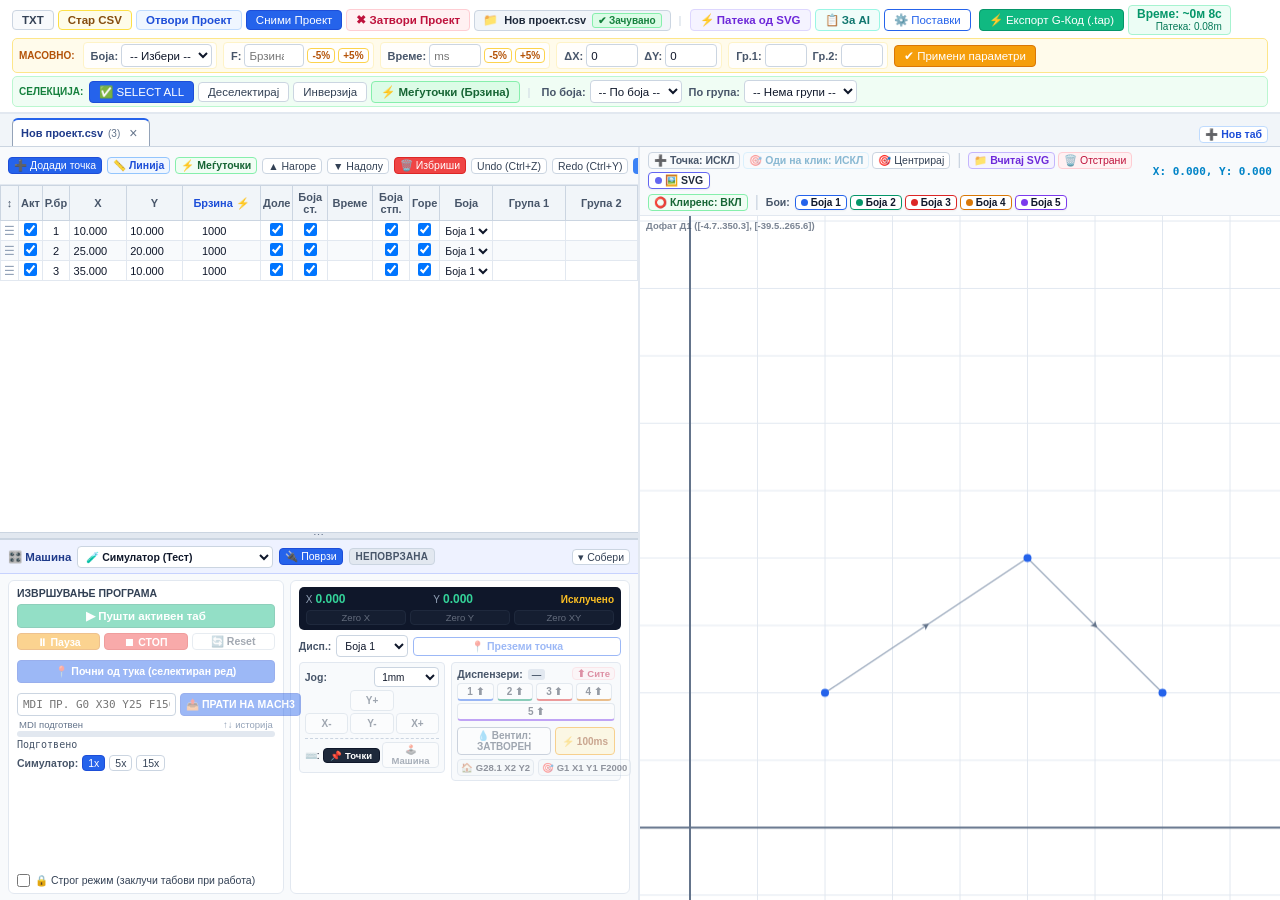
<file: public/cnc/index.html>
<!DOCTYPE html>
<html lang="mk">
<head>
  <meta charset="UTF-8">
  <title>CNC Dispenser V2.1</title>
  <link rel="stylesheet" href="css/style.css">
</head>
<body>
  <header class="top-bar">
    <!-- РЕД 1: ДАТОТЕКИ И ПРОЕКТ -->
    <div class="toolbar-row file-row">
      <div class="tool-group">
        <button id="btnOpenTxt" class="btn btn-sm btn-file-txt" title="Вчитај чист TXT фајл со координати">TXT</button>
        <button id="btnOpenLegacyCsv" class="btn btn-sm btn-file-legacy" title="Стар CSV со авто-офсет пресметка">Стар CSV</button>
        <button id="btnOpenProjectCsv" class="btn btn-sm btn-file-proj" title="Отвори зачуван CNC Проект">Отвори Проект</button>
        <button id="btnSaveProjectCsv" class="btn btn-sm btn-primary" title="Сними проект (Ctrl+S)">Сними Проект</button>
        <button id="btnCloseProject" class="btn btn-sm btn-file-close" title="Затвори го тековниот проект (со проверка за незачувани измени)">✖ Затвори Проект</button>
        <div id="projectInfoBadge" class="project-info-badge" title="Кликнете за да го преименувате проектот">
          <span class="proj-icon">📁</span>
          <span id="projectNameDisplay" class="proj-name">Нов проект.csv</span>
          <span id="projectSaveStatus" class="proj-status saved">✔ Зачувано</span>
        </div>
        <span class="sep">|</span>
        <button id="btnOpenSvgGenTop" class="btn btn-sm btn-file-svg" title="Отвори волшебник за автоматско генерирање на CNC патека со точки од SVG">⚡ Патека од SVG</button>
        <button id="btnExportForAi" class="btn btn-sm btn-file-ai" title="Ископирај ги SVG и точките од табелата во clipboard за испраќање во чатот со AI">📋 За AI</button>
        <button id="btnOpenSettings" class="btn btn-sm btn-outline" title="Конфигурација на машината и диспензерите">⚙️ Поставки</button>
        <input type="file" id="fileInput" style="display:none;">
      </div>
      <div class="tool-group">
        <button id="btnExportGcode" class="btn btn-sm btn-success">⚡ Експорт G-Код (.tap)</button>
        <div id="cycleTimeBox" class="cycle-box" title="Кликнете за детална статистика">
          <span id="cycleTimeDisplay" class="cycle-main">Време: ~0с</span>
          <span id="cycleSubDisplay" class="cycle-sub">Патека: 0m</span>
        </div>
      </div>
    </div>

    <!-- РЕД 2: МАСОВНИ ПРОМЕНИ (ПАРАМЕТРИ) -->
    <div class="toolbar-row batch-row">
      <div class="tool-group batch-group-inner">
        <span class="group-label batch-label">Масовно:</span>

        <div class="batch-subgroup">
          <label>Боја:</label>
          <select id="batchColor" class="inp inp-sm"></select>
        </div>

        <div class="batch-subgroup">
          <label>F:</label>
          <input type="number" id="batchSpeed" class="inp inp-sm" style="width:60px;" placeholder="Брзина">
          <button id="btnSpeedMinus5" class="btn btn-xs btn-step">-5%</button>
          <button id="btnSpeedPlus5" class="btn btn-xs btn-step">+5%</button>
        </div>
        
        <div class="batch-subgroup">
          <label>Време:</label>
          <input type="number" id="batchTime" class="inp inp-sm" style="width:52px;" placeholder="ms">
          <button id="btnTimeMinus5" class="btn btn-xs btn-step">-5%</button>
          <button id="btnTimePlus5" class="btn btn-xs btn-step">+5%</button>
        </div>

        <div class="batch-subgroup">
          <label>ΔX:</label>
          <input type="number" id="batchOffsetX" class="inp inp-sm" style="width:52px;" step="0.05" value="0">
          <label>ΔY:</label>
          <input type="number" id="batchOffsetY" class="inp inp-sm" style="width:52px;" step="0.05" value="0">
        </div>

        <div class="batch-subgroup">
          <label>Гр.1:</label>
          <input type="text" id="batchGroup1" class="inp inp-sm" style="width:42px;">
          <label>Гр.2:</label>
          <input type="text" id="batchGroup2" class="inp inp-sm" style="width:42px;">
        </div>

        <button id="btnApplyBatchValues" class="btn btn-sm btn-warning font-semibold">✔ Примени параметри</button>
      </div>
    </div>

    <!-- РЕД 3: СЕЛЕКЦИЈА И ФИЛТРИ -->
    <div class="toolbar-row select-row">
      <div class="tool-group select-group-inner">
        <span class="group-label select-label">Селекција:</span>
        <button id="btnSelectAll" class="btn btn-sm btn-primary">✅ SELECT ALL</button>
        <button id="btnDeselectAll" class="btn btn-sm">Деселектирај</button>
        <button id="btnInvertSelect" class="btn btn-sm">Инверзија</button>
        <button id="btnSelectIntermediate" class="btn btn-sm btn-intermed" title="Селектирај ги само меѓуточките во линија кои не влијаат на диспензерот/дизната (без Доле/Горе/Вентил) за брза промена на брзина">⚡ Меѓуточки (Брзина)</button>
        <span class="sep">|</span>
        <label>По боја:</label>
        <select id="selByColor" class="inp inp-sm"><option value="">-- Избери --</option></select>
        <label>По група:</label>
        <select id="selByGroup" class="inp inp-sm"><option value="">-- Нема групи --</option></select>
      </div>
    </div>
  </header>

  <!-- ЛЕНТА СО ТАБОВИ ЗА НЕЗАВИСНИ ПРОЕКТИ -->
  <nav id="tabBar" class="tab-bar" aria-label="Отворени проекти">
    <div id="tabsList" class="tabs-list"></div>
    <button id="btnNewTab" class="btn btn-xs tab-new-btn" type="button" title="Отвори нов празен проект во нов таб">➕ Нов таб</button>
  </nav>

  <main class="main-container">
    <!-- ЛЕВА КОЛОНА: ТАБЕЛА ГОРЕ + МАШИНСКИ ПАНЕЛ ДОЛУ -->
    <div id="leftColumn" class="left-column">
      <section id="tablePanel" class="table-panel">
        <div class="table-actions">
          <button id="btnAddPoint" class="btn btn-xs btn-primary">➕ Додади точка</button>
          <button id="btnPresetLine" class="btn btn-xs" style="background:#eff6ff;border-color:#93c5fd;color:#1d4ed8;font-weight:600;" title="Постави непрекината линија за селектирани последователни точки од иста боја">📏 Линија</button>
          <button id="btnSelectPassPoints" class="btn btn-xs" style="background:#f0fdf4;border-color:#86efac;color:#166534;font-weight:600;" title="Брзо селектирај ги меѓуточките во линија (точките што не влијаат на диспензерот и дизната) за брза корекција на брзина">⚡ Меѓуточки</button>
          <button id="btnMoveUp" class="btn btn-xs">▲ Нагоре</button>
          <button id="btnMoveDown" class="btn btn-xs">▼ Надолу</button>
          <button id="btnDeleteSelected" class="btn btn-xs btn-danger">🗑️ Избриши</button>
          <button id="btnUndo" class="btn btn-xs">Undo (Ctrl+Z)</button>
          <button id="btnRedo" class="btn btn-xs">Redo (Ctrl+Y)</button>
          <span id="selectedCount" class="badge">Селектирани: 0</span>
        </div>
        <div class="table-scroll">
          <table id="pointsTable">
            <thead>
              <tr>
                <th title="Повлечи за прередување">↕</th>
                <th data-field="active" title="Десен клик за групно чекирање/одчекирање">Акт</th>
                <th>Р.бр</th>
                <th>X</th>
                <th>Y</th>
                <th data-field="speed" title="Кликни за групно менување брзина на селектираните точки" style="cursor:pointer;color:#1d4ed8;">Брзина ⚡</th>
                <th data-field="lower" title="Десен клик за групно чекирање/одчекирање">Доле</th>
                <th data-field="valveStart" title="Десен клик за групно чекирање/одчекирање">Боја ст.</th>
                <th>Време</th>
                <th data-field="valveStop" title="Десен клик за групно чекирање/одчекирање">Боја стп.</th>
                <th data-field="raise" title="Десен клик за групно чекирање/одчекирање">Горе</th>
                <th>Боја</th>
                <th>Група 1</th>
                <th>Група 2</th>
              </tr>
            </thead>
            <tbody id="tableBody"></tbody>
          </table>
        </div>
      </section>

      <div id="leftPaneSplitter" class="pane-splitter" title="Повлечете нагоре/надолу за промена на висината меѓу табелата и панелот за машина">
        <span class="splitter-grip">⋯</span>
      </div>

      <!-- ДОЛУ ЛЕВО: ВГРАДЕН ПАНЕЛ ЗА КОНТРОЛА НА МАШИНА (НЕЗАВИСЕН ОД ТАБОВИ) -->
      <section id="machinePanel" class="machine-panel">
        <div class="machine-header">
          <div class="machine-header-left">
            <span class="machine-title">🎛️ Машина</span>
            <select id="machineDriverSelect" class="inp inp-sm machine-select" title="Избор на комуникациски драјвер">
              <option value="simulator">🧪 Симулатор (Тест)</option>
              <option value="mach3">🔌 Mach3 Bridge (127.0.0.1:8765)</option>
            </select>
            <button id="btnMachineConnect" class="btn btn-xs btn-primary" type="button">🔌 Поврзи</button>
            <span id="machineStatusBadge" class="machine-badge status-disconnected">НЕПОВРЗАНА</span>
            <span id="machineJobSummary" class="machine-job-summary" style="display:none;"></span>
          </div>
          <div class="machine-header-right">
            <button id="btnToggleMachinePanel" class="btn btn-xs" type="button" title="Собери го панелот за повеќе простор на табелата">▾ Собери</button>
          </div>
        </div>

        <div id="machinePanelBody" class="machine-body">
          <div id="machineSafetyBanner" class="machine-banner banner-warn" style="display:none;">
            <span id="machineSafetyText" class="machine-banner-text"></span>
            <button id="btnJumpToRunningTab" class="btn btn-xs" type="button" style="display:none;">👁 Прикажи таб</button>
          </div>

          <div class="machine-grid">
            <!-- ЛЕВ ДЕЛ: ПРОГРАМА И БЕЗБЕДНОСТ -->
            <div class="machine-card">
              <div class="machine-card-title">Извршување програма</div>
              <div class="machine-run-row">
                <button id="btnMachineRun" class="btn btn-sm btn-success machine-btn-run" type="button">▶ Пушти активен таб</button>
              </div>
              <div class="machine-ctrl-row">
                <button id="btnMachinePause" class="btn btn-xs btn-warning" type="button">⏸ Пауза</button>
                <button id="btnMachineStop" class="btn btn-xs btn-danger" type="button">⏹ СТОП</button>
                <button id="btnMachineReset" class="btn btn-xs" type="button">🔄 Reset</button>
              </div>
              <div class="machine-run-row" style="margin-top: 4px;">
                <button id="btnMachineRunFromHere" class="btn btn-xs btn-primary machine-btn-run" type="button" title="Безбедно започни извршување од моментално селектираниот ред во табелата со репозиционирање на N-1">📍 Почни од тука (селектиран ред)</button>
              </div>
              <!-- MDI РЕД ЗА 1 РЕД G-КОД КОН MACH3 -->
              <div class="machine-mdi-row" style="margin-top: 5px; display: flex; gap: 4px; align-items: center;">
                <input type="text" id="machineMdiInput" class="inp" style="flex:1; font-family: monospace; font-size: 11px; padding: 2px 5px; height: 23px; text-transform: uppercase;" placeholder="MDI пр. G0 X30 Y25 F1500" title="Внесете 1 ред G-код (пр. G0 X30 Y25 F1500 или M11 P1). Enter или копче ПРАТИ НА MACH3. Стрелки ↑↓ за историја.">
                <button id="btnMachineMdiSend" class="btn btn-xs btn-primary" type="button" style="white-space: nowrap; font-weight: 700; height: 23px;" title="Испрати ја командата директно до Mach3">📤 ПРАТИ НА MACH3</button>
              </div>
              <div id="machineMdiFeedback" style="display:flex; justify-content:space-between; align-items:center; font-size:9.5px; color:#64748b; font-family:monospace; min-height:13px; margin-top:2px; padding:0 2px;">
                <span id="machineMdiStatus">MDI подготвен</span>
                <span style="color:#94a3b8;">↑↓ историја</span>
              </div>
              <div class="machine-progress-wrap">
                <div class="machine-progress-track">
                  <div id="machineProgressFill" class="machine-progress-fill" style="width:0%;"></div>
                </div>
                <span id="machineProgressText" class="machine-progress-text">Подготвено</span>
              </div>
              <div id="simSpeedRow" class="machine-sim-row">
                <span class="machine-mini-lbl">Симулатор:</span>
                <button class="btn btn-xs btn-primary" type="button" data-sim-speed="1">1x</button>
                <button class="btn btn-xs" type="button" data-sim-speed="5">5x</button>
                <button class="btn btn-xs" type="button" data-sim-speed="15">15x</button>
              </div>
              <label class="machine-lock-check" title="Доколку е штиклирано, менувањето табови се заклучува додека машината работи (Строг производствен режим)">
                <input type="checkbox" id="chkStrictTabLock">
                <span>🔒 Строг режим (заклучи табови при работа)</span>
              </label>
            </div>

            <!-- ДЕСЕН ДЕЛ: 2D DRO КООРДИНАТИ, TEACH, JOG, ДИСПЕНЗЕРИ И БРЗИ КОМАНДИ -->
            <div class="machine-card machine-card-right">
              <div class="dro-panel">
                <div class="dro-coords">
                  <span class="dro-axis"><em>X</em><strong id="droX">0.000</strong></span>
                  <span class="dro-axis"><em>Y</em><strong id="droY">0.000</strong></span>
                  <span id="droIOState" class="dro-io">Исклучено</span>
                </div>
                <div class="dro-zero-row">
                  <button id="btnZeroX" class="btn btn-xs dro-zero-btn" type="button">Zero X</button>
                  <button id="btnZeroY" class="btn btn-xs dro-zero-btn" type="button">Zero Y</button>
                  <button id="btnZeroAll" class="btn btn-xs dro-zero-btn" type="button">Zero XY</button>
                </div>
              </div>

              <div class="teach-row">
                <span class="machine-mini-lbl">Дисп.:</span>
                <select id="machineActiveDispenser" class="inp inp-sm machine-disp-select"></select>
                <button id="btnMachineTeach" class="btn btn-xs btn-outline machine-btn-teach" type="button" title="Преземи тековна координата од машината минус офсетот на избраниот диспензер и додај точка во табелата">📍 Преземи точка</button>
              </div>

              <div class="jog-test-row">
                <div id="machineJogBox" class="jog-box">
                  <div class="jog-header">
                    <span class="machine-mini-lbl">Jog:</span>
                    <select id="jogStepSelect" class="inp inp-sm jog-step-select">
                      <option value="0.05">0.05mm</option>
                      <option value="0.1">0.1mm</option>
                      <option value="0.5">0.5mm</option>
                      <option value="1" selected>1mm</option>
                      <option value="5">5mm</option>
                      <option value="10">10mm</option>
                    </select>
                  </div>
                  <div class="jog-grid">
                    <div class="jog-grid-row">
                      <span class="jog-spacer"></span>
                      <button class="btn btn-xs jog-btn" type="button" data-jog-axis="Y" data-jog-dir="1">Y+</button>
                      <span class="jog-spacer"></span>
                    </div>
                    <div class="jog-grid-row">
                      <button class="btn btn-xs jog-btn" type="button" data-jog-axis="X" data-jog-dir="-1">X-</button>
                      <button class="btn btn-xs jog-btn" type="button" data-jog-axis="Y" data-jog-dir="-1">Y-</button>
                      <button class="btn btn-xs jog-btn" type="button" data-jog-axis="X" data-jog-dir="1">X+</button>
                    </div>
                  </div>
                  <div class="kbd-switch-row" title="Изберете дали стрелките на тастатурата ги поместуваат селектираните точки во графикот или ја придвижуваат машината">
                    <span class="kbd-switch-lbl">⌨️:</span>
                    <button id="btnKbdModePoints" class="btn btn-xs kbd-mode-btn active-points" type="button">📌 Точки</button>
                    <button id="btnKbdModeMachine" class="btn btn-xs kbd-mode-btn" type="button">🕹️ Машина</button>
                  </div>
                </div>

                <div class="mdi-box">
                  <div class="disp-header-row">
                    <span class="machine-mini-lbl">Диспензери: <span id="dispActiveBadge" class="disp-status-pill">—</span></span>
                    <button id="btnRaiseAllDispensers" class="btn btn-xs raise-all-btn" type="button" title="Безбедно подигни ги сите диспензери горе">⬆ Сите</button>
                  </div>
                  <div id="machineDispButtons" class="disp-btns-row"></div>
                  <div class="valve-row">
                    <button id="btnMachineValve" class="btn btn-xs valve-btn" type="button">💧 Вентил: ЗАТВОРЕН</button>
                    <button id="btnMachinePulse100" class="btn btn-xs pulse-btn" type="button" title="Отвори вентил на 100ms и веднаш затвори">⚡ 100ms</button>
                  </div>
                  <div class="quick-cmd-row">
                    <button id="btnCmdHomeRef" class="btn btn-xs quick-cmd-btn" type="button" title="Безбедно хомирање: прво мора сите диспензери да се подигнати">🏠 G28.1 X2 Y2</button>
                    <button id="btnCmdParkPos" class="btn btn-xs quick-cmd-btn" type="button" title="Оди на позиција X1 Y1 (F2000): прво мора сите диспензери да се подигнати">🎯 G1 X1 Y1 F2000</button>
                  </div>
                </div>
              </div>
            </div>
          </div>
        </div>
      </section>
    </div>

    <!-- ДЕСНО: 2D ГРАФИК -->
    <section class="canvas-panel">
      <div class="canvas-bar">
        <!-- Ред 1: Контроли за цртање, оди на клик, центрирање, SVG подлога и координати -->
        <div class="canvas-row">
          <div class="canvas-tools">
            <button id="btnToggleAddMode" class="btn btn-xs btn-addmode-off">➕ Точка: ИСКЛ</button>
            <button id="btnToggleMoveToClick" class="btn btn-xs btn-moveclick-off" type="button" title="Кога е ВКЛ, клик на графикот го носи избраниот диспензер до таа точка (само кога сите диспензери се кренати)">🎯 Оди на клик: ИСКЛ</button>
            <button id="btnResetView" class="btn btn-xs">🎯 Центрирај</button>
            <span class="sep">|</span>
            <button id="btnLoadSvg" class="btn btn-xs btn-svg-load">📁 Вчитај SVG</button>
            <button id="btnClearSvg" class="btn btn-xs btn-svg-clear">🗑️ Отстрани</button>
            <button id="btnToggleSvg" class="btn btn-xs" style="display:inline-flex;align-items:center;gap:2px;" title="Вклучи/Исклучи приказ на референтната SVG подлога на графикот">🖼️ SVG: ВКЛ</button>
          </div>
          <div class="coord-box">
            <span id="coordDisplay" class="coord-label">X: 0.000, Y: 0.000</span>
          </div>
        </div>

        <!-- Ред 2: Безбедносен клиренс и филтри за бои/диспензери -->
        <div class="canvas-row canvas-subrow">
          <div class="canvas-tools">
            <button id="btnToggleClearance" class="btn btn-xs" style="background:#f0fdf4;border-color:#86efac;color:#166534;font-weight:600;" title="Вклучи/Исклучи приказ на безбедносен клиренс (круг до ѕид) за автоматски пресметаните точки">⭕ Клиренс: ВКЛ</button>
            <span class="sep">|</span>
            <span style="font-size:10.5px;color:#475569;font-weight:600;margin-right:2px;">Бои:</span>
            <div id="dispenserFilterButtons" style="display:inline-flex;gap:3px;align-items:center;"></div>
          </div>
        </div>
      </div>
      <div class="canvas-wrapper" id="canvasWrapper">
        <canvas id="mainCanvas"></canvas>
      </div>
    </section>
  </main>

  <!-- МОДАЛ ЗА ПОСТАВКИ -->
  <div id="settingsModal" class="modal-overlay" style="display:none;">
    <div class="modal-dialog">
      <div class="modal-header">
        <h3>⚙️ Конфигурација на машина и калибрација</h3>
        <button id="btnCloseSettings" class="btn btn-xs btn-danger">✖</button>
      </div>
      <div class="modal-body">
        <div class="form-row">
          <div class="form-col">
            <label>Хедер (Почетен G-Код):</label>
            <textarea id="modalHeaderCode" class="inp" rows="2" placeholder="G21 G90..."></textarea>
          </div>
          <div class="form-col">
            <label>Футер (Завршен G-Код):</label>
            <textarea id="modalFooterCode" class="inp" rows="2"></textarea>
          </div>
        </div>

        <div style="background:#f8fafc; border:1px solid #cbd5e1; border-radius:6px; padding:8px 10px; margin-top:8px;">
          <div style="display:flex; justify-content:space-between; align-items:center; margin-bottom:6px;">
            <strong style="font-size:11.5px; color:#0f172a;">⚡ Брзи пресети за Mach3 логика:</strong>
            <div style="display:flex; gap:6px;">
              <button id="btnPresetM10M11" type="button" class="btn btn-xs" style="background:#ecfdf5; border-color:#6ee7b7; color:#065f46; font-weight:700;" title="Постави вградени M10/M11 хардверски команди за сите вентили и диспензери без макроа (со 0.001mm микрочекор)">⚡ Брз режим (M10/M11 без макроа)</button>
              <button id="btnPresetMacros" type="button" class="btn btn-xs" style="background:#eff6ff; border-color:#93c5fd; color:#1e40af; font-weight:700;" title="Постави макро команди: M103/M203 вентил, M104-M108/M204-M208 диспензери">📜 Режим со макроа (M103/M203)</button>
            </div>
          </div>
          <div class="form-row">
            <div class="form-col">
              <label>Вентил отвори (M-команда):</label>
              <input type="text" id="modalValveOpenCmd" class="inp" value="M11 P1" placeholder="M11 P1 или M103" title="Команда за отворање на вентилот">
            </div>
            <div class="form-col">
              <label>Вентил затвори (M-команда):</label>
              <input type="text" id="modalValveCloseCmd" class="inp" value="M10 P1" placeholder="M10 P1 или M203" title="Команда за затворање на вентилот">
            </div>
            <div class="form-col">
              <label>Команда за Хомирање:</label>
              <input type="text" id="modalHomeCmd" class="inp" value="G28.1 X2 Y2" placeholder="G28.1 X2 Y2" title="Команда за референцирање / хомирање">
            </div>
            <div class="form-col">
              <label>Команда за Паркирање:</label>
              <input type="text" id="modalParkCmd" class="inp" value="G1 X1 Y1 F2000" placeholder="G1 X1 Y1 F2000" title="Команда за одење во паркинг позиција">
            </div>
          </div>
        </div>

        <div class="form-row mt-2">
          <div class="form-col">
            <label>Единица за G4 време во G-код:</label>
            <select id="modalTimeUnit" class="inp">
              <option value="ms">Милисекунди (ms) -> G4 P150 (Цел број)</option>
              <option value="s">Секунди (s) -> G4 P0.150 (Конверзија)</option>
            </select>
          </div>
          <div class="form-col">
            <label>Децимален сепаратор за X/Y:</label>
            <select id="modalDecimalSeparator" class="inp">
              <option value=".">Точка (.) - Стандард ISO</option>
              <option value=",">Запирка (,) - Европски CNC</option>
            </select>
          </div>
          <div class="form-col">
            <label>M-Латенција за пресметка (ms):</label>
            <input type="number" id="modalMLatency" class="inp" value="120" title="Време за обработка на секоја M-команда од CNC контролерот">
          </div>
        </div>

        <div class="form-row mt-2">
          <div class="form-col">
            <label>Пауза спуштање (ms):</label>
            <input type="number" id="modalDelayLower" class="inp" value="150">
          </div>
          <div class="form-col">
            <label>Пауза кревање (ms):</label>
            <input type="number" id="modalDelayRaise" class="inp" value="150">
          </div>
          <div class="form-col">
            <label>Чекор стрелки (mm):</label>
            <input type="number" id="modalStepIncrement" class="inp" step="0.01" value="0.05">
          </div>
        </div>

        <div class="form-row mt-2">
          <div class="form-col">
            <label>Мин X лимит (mm):</label>
            <input type="number" id="modalMinX" class="inp" step="1" value="-5" title="Долна машинска граница X (стандардно -5mm заради офсетот на Д1)">
          </div>
          <div class="form-col">
            <label>Макс X лимит (mm):</label>
            <input type="number" id="modalMaxX" class="inp" step="1" value="350" title="Максимален од на машината по X (mm)">
          </div>
          <div class="form-col">
            <label>Мин Y лимит (mm):</label>
            <input type="number" id="modalMinY" class="inp" step="1" value="-5" title="Долна машинска граница Y (стандардно -5mm)">
          </div>
          <div class="form-col">
            <label>Макс Y лимит (mm):</label>
            <input type="number" id="modalMaxY" class="inp" step="1" value="300" title="Максимален од на машината по Y (mm)">
          </div>
          <div class="form-col">
            <label>Брзина Оди на клик (F):</label>
            <input type="number" id="modalMoveClickSpeed" class="inp" step="100" value="3000" title="Брзина на движење при клик на 2D графикот (mm/min)">
          </div>
        </div>

        <div style="display:flex; justify-content:space-between; align-items:center; margin-top:14px;">
          <h4 style="margin:0;">Конфигурација на Диспензери и Офсети (+ кон машинска нула):</h4>
          <button id="btnAddDispenser" class="btn btn-xs btn-primary">➕ Додади диспензер</button>
        </div>
        
        <div class="dispensers-scroll" style="margin-top:6px;">
          <table class="settings-table">
            <thead>
              <tr>
                <th>ID</th>
                <th>Име</th>
                <th>Боја</th>
                <th>Спушти (M)</th>
                <th>Крени (M)</th>
                <th>Offset X</th>
                <th>Offset Y</th>
                <th>Бриши</th>
              </tr>
            </thead>
            <tbody id="dispensersTableBody"></tbody>
          </table>
        </div>
      </div>
      <div class="modal-footer">
        <button id="btnResetCalibratedDispensers" class="btn btn-sm" style="background:#fef3c7;color:#92400e;border-color:#f59e0b;font-weight:600;" title="Постави ги точно калибрираните фабрички вредности: D1(-0.3, 34.45), чекор +40mm и 4-реден футер">⚡ Фабрички калибрирани офсети & Футер (V2.0)</button>
        <button id="btnExportMachineProfile" class="btn btn-sm">Зачувај профил (.json)</button>
        <button id="btnImportMachineProfile" class="btn btn-sm">Вчитај профил (.json)</button>
        <input type="file" id="machineProfileInput" style="display:none;" accept=".json">
        <button id="btnSaveSettings" class="btn btn-sm btn-primary">Зачувај и Затвори</button>
      </div>
    </div>
  </div>

  <!-- МОДАЛ ЗА АВТОМАТСКА ПАТЕКА ОД SVG -->
  <div id="svgGeneratorModal" class="modal-overlay" style="display:none;">
    <div class="modal-dialog" style="width: 880px; max-width: 95vw;">
      <div class="modal-header" style="background:#faf5ff;border-bottom:1px solid #e9d5ff;">
        <div style="display:flex;align-items:center;gap:8px;">
          <span style="font-size:18px;">⚡</span>
          <div>
            <h3 style="margin:0;color:#6b21a8;font-size:14px;">Автоматски генератор на CNC патека од SVG</h3>
            <p style="margin:0;font-size:11px;color:#7e22ce;">Вчитајте векторска графика (SVG) и креирајте подготвена CNC програма за диспензерите со 1 клик</p>
          </div>
        </div>
        <button id="btnCloseSvgGen" class="btn btn-xs btn-danger">✖</button>
      </div>

      <div class="modal-body" style="display:flex;flex-direction:column;gap:12px;overflow:auto;">
        <!-- ИЗБОР НА SVG / ШАБЛОН -->
        <div style="background:#f8fafc;padding:8px 10px;border-radius:6px;border:1px solid #e2e8f0;">
          <div style="display:flex;justify-content:space-between;align-items:center;margin-bottom:6px;">
            <strong style="color:#1e293b;font-size:11.5px;">Извор на SVG слика:</strong>
            <div style="display:flex;gap:4px;">
              <button id="btnSvgGenLoadFile" class="btn btn-xs btn-primary">📁 Отвори мој SVG</button>
              <button id="btnSvgGenUseCurrent" class="btn btn-xs btn-outline">🖼️ Користи веќе вчитан SVG</button>
              <input type="file" id="svgGenFileInput" accept=".svg" style="display:none;">
            </div>
          </div>
          <div style="display:flex;gap:6px;align-items:center;">
            <span style="font-size:11px;color:#64748b;">Брзи тест примероци:</span>
            <button id="btnSvgSampleChannels" class="btn btn-xs" style="background:#e0e7ff;color:#4338ca;border-color:#c7d2fe;font-weight:600;">📐 Канали и езерца</button>
            <button id="btnSvgSampleStar" class="btn btn-xs" style="background:#eff6ff;color:#1d4ed8;border-color:#bfdbfe;">⭐ Ѕвезда</button>
            <button id="btnSvgSampleFlower" class="btn btn-xs" style="background:#ecfdf5;color:#047857;border-color:#a7f3d0;">🌸 Цвет (3 бои)</button>
            <button id="btnSvgGenPasteCode" class="btn btn-xs">📋 Пастирај SVG код</button>
          </div>
        </div>

        <!-- ДВОКОЛОНСКИ РАСПОРЕД: ПРЕГЛЕД ЛЕВО, ПОСТАВКИ ДЕСНО -->
        <div style="display:flex;gap:12px;">
          <!-- ЛЕВО: ВИЗУЕЛЕН ПРЕГЛЕД НА SVG -->
          <div style="flex:1;display:flex;flex-direction:column;gap:6px;">
            <div style="display:flex;justify-content:space-between;align-items:center;">
              <span style="font-weight:600;color:#334155;font-size:11px;">Преглед на SVG:</span>
              <span id="svgGenStats" style="font-size:10.5px;color:#64748b;">Детектирање...</span>
            </div>
            <div id="svgGenPreviewSvg" style="width:100%;height:180px;background:#ffffff;border:1px dashed #cbd5e1;border-radius:6px;display:flex;align-items:center;justify-content:center;overflow:hidden;padding:8px;">
            </div>

            <!-- МАПИРАЊЕ НА БОИ -->
            <div style="background:#f1f5f9;padding:8px;border-radius:6px;border:1px solid #e2e8f0;margin-top:2px;">
              <div style="font-weight:600;font-size:11px;color:#1e3a8a;margin-bottom:4px;">
                🎨 Автоматско мапирање на бои кон Диспензери:
              </div>
              <div id="svgGenColorList" style="max-height:85px;overflow-y:auto;display:flex;flex-direction:column;">
                <!-- Динамички се полни -->
              </div>
            </div>
          </div>

          <!-- ДЕСНО: ПАРАМЕТРИ ЗА ГЕНЕРИРАЊЕ -->
          <div style="flex:1.1;display:flex;flex-direction:column;gap:8px;background:#fdfdfd;padding:10px;border-radius:6px;border:1px solid #e2e8f0;">
            <div style="font-weight:700;color:#1e293b;border-bottom:1px solid #f1f5f9;padding-bottom:4px;">
              ⚙️ Поставки за патеката:
            </div>

            <!-- РЕЖИМ -->
            <div class="form-row">
              <div class="form-col">
                <label style="font-weight:600;">Режим на дозирање:</label>
                <div style="display:flex;flex-direction:column;gap:5px;margin-top:2px;">
                  <label style="display:flex;align-items:center;gap:6px;cursor:pointer;font-weight:700;color:#1e3a8a;background:#eff6ff;padding:4px 6px;border-radius:4px;border:1px solid #bfdbfe;">
                    <input type="radio" name="svgGenMode" value="pockets" checked>
                    <span>🎯 Тежишта на полиња и канали (Полнење)</span>
                  </label>
                  <span style="font-size:10px;color:#166534;font-weight:600;margin-left:22px;margin-bottom:2px;">
                    ⭐ Наоѓа најдлабоки точки во езерца и оски на канали подалеку од ѕидовите
                  </span>

                  <div style="display:flex;gap:12px;margin-left:22px;">
                    <label style="display:flex;align-items:center;gap:4px;cursor:pointer;font-size:11px;color:#475569;">
                      <input type="radio" name="svgGenMode" value="lines">
                      <span>Линии / Контури</span>
                    </label>
                    <label style="display:flex;align-items:center;gap:4px;cursor:pointer;font-size:11px;color:#475569;">
                      <input type="radio" name="svgGenMode" value="dots">
                      <span>Капки по контури</span>
                    </label>
                  </div>
                </div>
              </div>
            </div>

            <!-- ДИМЕНЗИИ И ЧЕКОР -->
            <div class="form-row mt-2">
              <div class="form-col">
                <label>Ширина на шемата (mm):</label>
                <input type="number" id="svgGenTargetWidth" class="inp" value="60" step="0.1" title="Сакана физичка ширина. Автоматски се чита точната ширина од SVG.">
              </div>
              <div class="form-col">
                <label>Чекор меѓу капки (mm):</label>
                <select id="svgGenStep" class="inp">
                  <option value="1.5">1.5 mm (Густи капки)</option>
                  <option value="2.0" selected>2.0 mm (Оптимално за канали ~1mm)</option>
                  <option value="2.5">2.5 mm (Поретки капки)</option>
                  <option value="3.0">3.0 mm (Широк чекор)</option>
                  <option value="1.0">1.0 mm (Многу густо)</option>
                </select>
              </div>
            </div>

            <!-- БРЗИНИ И ВРЕМЕ ЗА КАПКА -->
            <div class="form-row mt-2">
              <div class="form-col">
                <label>Брзина на линија F:</label>
                <input type="number" id="svgGenSpeed" class="inp" value="650" title="Брзина на движење при нанесување на линија (mm/min, стандардно 600-650)">
              </div>
              <div class="form-col">
                <label>Брзина меѓу езерца F:</label>
                <input type="number" id="svgGenTravelNearSpeed" class="inp" value="1200" title="Брзина кога диспензерите се горе при премин меѓу блиски езерца (mm/min, стандардно 1200-2000)">
              </div>
              <div class="form-col">
                <label>Брзина долг премин / алат F:</label>
                <input type="number" id="svgGenTravelFarSpeed" class="inp" value="5000" title="Брзина при далечно движење или промена на диспензер (mm/min, стандардно 5000)">
              </div>
            </div>

            <div class="form-row mt-2">
              <div class="form-col">
                <label>Време капка / пауза (ms):</label>
                <input type="number" id="svgGenDropTime" class="inp" value="50" title="Време за задршка на секоја единечна капка или капиларна точка (ms, стандардно 50-100)">
              </div>
              <div class="form-col">
                <label>Мин. од ѕид (mm):</label>
                <input type="number" id="svgGenMinClearance" class="inp" value="0.18" step="0.02" title="Безбедно растојание од ѕидовите на езерцата (за тенки канали ~0.5-1mm ставете 0.15 - 0.20mm)">
              </div>
              <div class="form-col">
                <label>Оддалеченост од врв (mm):</label>
                <input type="number" id="svgGenTipMargin" class="inp" value="0.8" step="0.1" title="Спречува ставање капки на самите крајни врвови/ќошиња на каналите и ги центрира кон средината за рамномерно разливање во два правци">
              </div>
            </div>

            <!-- ВОЛУМЕТРИСКО И КАПИЛАРНО ДОЗИРАЊЕ -->
            <div class="form-row mt-2">
              <div class="form-col">
                <label>Длабочина на езерца (mm):</label>
                <input type="number" id="svgGenDepth" class="inp" value="1.0" step="0.1" title="Длабочина на калапот/гравурата во mm (стандардно 1.0mm)">
              </div>
              <div class="form-col">
                <label>Дебит / Проток Q (mm³/s):</label>
                <input type="number" id="svgGenFlowRate" class="inp" value="16.5" step="0.5" title="Калибриран проток на боја (mm³/s). 16.5 mm³/s одговара на F600 за прстен со 1.65mm ширина">
              </div>
              <div class="form-col" style="display:flex;align-items:flex-end;">
                <label style="display:flex;align-items:center;gap:5px;font-size:10.5px;color:#1e293b;padding-bottom:6px;cursor:pointer;" title="Ако е вклучено, на тесните канали не влегува со игла, туку на влезот става точка за напојување со автоматско време">
                  <input type="checkbox" id="svgGenCapillary" checked>
                  <strong>Капиларност за тесни канали</strong>
                </label>
              </div>
            </div>

            <!-- АКУТНИ АГЛИ И ПОЛИГОНАЛНА RDP РЕДУКЦИЈА (V1.8.4) -->
            <div class="form-row mt-2">
              <div class="form-col">
                <label>Акутен шпиц задршка (ms):</label>
                <input type="number" id="svgGenAcuteTipDwell" class="inp" value="30" title="Автоматска задршка со отворен вентил на остри шпицови/краци (<60°) за бојата да го исполни врвот пред дизната да сврти (стандардно 30ms, како на ѕвезди)">
              </div>
              <div class="form-col" style="display:flex;align-items:flex-end;">
                <label style="display:flex;align-items:center;gap:5px;font-size:10.5px;color:#1e293b;padding-bottom:6px;cursor:pointer;" title="Ramer-Douglas-Peucker алгоритам: ги препознава правите полигонални краци и ги сведува на само 2 клучни точки (почеток и врв) со отклон < 0.08mm наместо десетици густи точки">
                  <input type="checkbox" id="svgGenRdpSimplify" checked>
                  <strong>Полигонална RDP редукција</strong>
                </label>
              </div>
            </div>

            <!-- ПОЧЕТЕН ОФСЕТ -->
            <div class="form-row mt-2">
              <div class="form-col">
                <label>Почетен офсет X (mm):</label>
                <input type="number" id="svgGenOffsetX" class="inp" value="0" step="0.5">
              </div>
              <div class="form-col">
                <label>Почетен офсет Y (mm):</label>
                <input type="number" id="svgGenOffsetY" class="inp" value="0" step="0.5">
              </div>
            </div>

            <!-- CNC ОПЦИИ -->
            <div style="display:flex;flex-direction:column;gap:4px;margin-top:4px;padding:6px;background:#f8fafc;border-radius:4px;border:1px solid #e2e8f0;">
              <label style="display:flex;align-items:center;gap:6px;cursor:pointer;font-size:11px;">
                <input type="checkbox" id="svgGenInvertY" checked>
                <strong>Инвертирај Y оска (CNC стандард: горе е позитивно)</strong>
              </label>

              <label style="display:flex;align-items:center;gap:6px;cursor:pointer;font-size:11px;margin-top:2px;">
                <input type="checkbox" id="svgGenGroupByColor" checked>
                <strong>Групирај по диспензер (Боја)</strong>
              </label>
            </div>
          </div>
        </div>
      </div>

      <div class="modal-footer" style="background:#f8fafc;border-top:1px solid #e2e8f0;padding:10px 14px;">
        <button id="btnCancelSvgGen" class="btn btn-sm">✖ Откажи</button>
        <div style="display:flex;gap:8px;">
          <button id="btnSvgGenAppend" class="btn btn-sm btn-outline" style="border-color:#7c3aed;color:#6d28d9;font-weight:600;">➕ Додади на крај на табелата</button>
          <button id="btnSvgGenReplace" class="btn btn-sm btn-primary" style="background:#7c3aed;border-color:#6d28d9;font-weight:700;">🚀 Генерирај патека (Замени табела)</button>
        </div>
      </div>
    </div>
  </div>

  <!-- 3-ОПЦИСКИ ДИЈАЛОГ ЗА НЕЗАЧУВАНИ ИЗМЕНИ -->
  <div id="unsavedModal" class="modal-overlay" style="display:none;z-index:1100;">
    <div class="modal-dialog unsaved-dialog">
      <div class="modal-header unsaved-header">
        <div class="unsaved-header-title">
          <span class="unsaved-icon">⚠️</span>
          <h3 id="unsavedModalTitle" style="margin:0;font-size:14px;color:#92400e;">Незачувани измени</h3>
        </div>
        <button id="btnCloseUnsavedModal" class="btn btn-xs btn-danger" type="button">✖</button>
      </div>
      <div class="modal-body unsaved-body">
        <p id="unsavedModalMessage" class="unsaved-message"></p>
      </div>
      <div class="modal-footer unsaved-footer">
        <button id="btnUnsavedDiscard" class="btn btn-sm btn-unsaved-discard" type="button">🗑️ Не снимај</button>
        <div class="unsaved-actions-right">
          <button id="btnUnsavedCancel" class="btn btn-sm" type="button">✖ Откажи</button>
          <button id="btnUnsavedSave" class="btn btn-sm btn-primary" type="button">💾 Сними и продолжи</button>
        </div>
      </div>
    </div>
  </div>

  <!-- МОДАЛ ЗА ПРЕГЛЕД НА G-КОД (.TAP) ПРЕД ЕКСПОРТ / СТАРТУВАЊЕ -->
  <div id="gcodePreviewModal" class="modal-overlay" style="display:none; z-index:1050;">
    <div class="modal-dialog" style="width: 780px; max-width: 95vw; max-height: 92vh;">
      <div class="modal-header" style="background:#f8fafc; border-bottom:1px solid #e2e8f0;">
        <div style="display:flex; align-items:center; gap:8px;">
          <span style="font-size:18px;">⚡</span>
          <div>
            <h3 style="margin:0; font-size:14px; color:#0f172a;">Преглед на G-Код (.tap)</h3>
            <span id="gcodePreviewSubTitle" style="font-size:11px; color:#64748b;">Генериран код за активниот таб</span>
          </div>
        </div>
        <button id="btnCloseGcodePreview" class="btn btn-xs btn-danger" type="button">✖</button>
      </div>

      <div class="modal-body" style="padding:12px; display:flex; flex-direction:column; gap:10px;">
        <!-- Статистичка лента -->
        <div style="display:flex; flex-wrap:wrap; gap:8px; background:#f1f5f9; padding:8px 12px; border-radius:6px; border:1px solid #cbd5e1; font-size:11.5px; align-items:center; justify-content:space-between;">
          <div style="display:flex; gap:14px; align-items:center;">
            <span>Линии: <strong id="gcodeStatLines" style="color:#0f172a;">0</strong></span>
            <span>Време: <strong id="gcodeStatTime" style="color:#0f172a;">~0с</strong></span>
            <span>Патека: <strong id="gcodeStatDist" style="color:#0f172a;">0mm</strong></span>
          </div>
          <div>
            <span id="gcodeStatMode" style="display:inline-block; padding:2px 8px; border-radius:12px; font-size:10.5px; font-weight:600; background:#dbeafe; color:#1e40af; border:1px solid #93c5fd;">Режим: M10/M11 (+ 0.001mm микрочекор)</span>
          </div>
        </div>

        <!-- Преглед на код -->
        <div style="position:relative; flex:1; min-height:280px; display:flex; flex-direction:column;">
          <textarea id="gcodePreviewText" readonly spellcheck="false" style="width:100%; height:320px; font-family: 'Consolas', 'Courier New', monospace; font-size:11.5px; line-height:1.45; background:#0f172a; color:#38bdf8; padding:10px 12px; border-radius:6px; border:1px solid #334155; box-sizing:border-box; resize:vertical; outline:none; white-space:pre;"></textarea>
        </div>
      </div>

      <div class="modal-footer" style="background:#f8fafc; border-top:1px solid #e2e8f0; padding:10px 14px;">
        <button id="btnCancelGcodePreview" class="btn btn-sm">✖ Затвори</button>
        <div style="display:flex; gap:8px;">
          <button id="btnCopyGcodePreview" class="btn btn-sm" style="background:#f1f5f9; border-color:#cbd5e1; font-weight:600;">📋 Копирај сè</button>
          <button id="btnSaveGcodeFromPreview" class="btn btn-sm btn-success" style="font-weight:700;">💾 Сними .TAP датотека</button>
          <button id="btnRunFromGcodePreview" class="btn btn-sm btn-primary" style="font-weight:700;">▶ Пушти директно во Mach3</button>
        </div>
      </div>
    </div>
  </div>

  <script src="js/state.js"></script>
  <script src="js/tabs.js"></script>
  <script src="js/storage.js"></script>
  <script src="js/parser.js"></script>
  <script src="js/driver-simulator.js"></script>
  <script src="js/driver-mach3.js"></script>
  <script src="js/machine-driver.js"></script>
  <script src="js/canvas.js"></script>
  <script src="js/table.js"></script>
  <script src="js/gcode.js"></script>
  <script src="js/svg-generator.js"></script>
  <script src="js/app.js"></script>
</body>
</html>
</file>
<file: public/cnc/css/style.css>
* { box-sizing: border-box; margin: 0; padding: 0; font-family: -apple-system, BlinkMacSystemFont, "Segoe UI", Roboto, sans-serif; }
body { background: #f8fafc; color: #0f172a; height: 100vh; display: flex; flex-direction: column; overflow: hidden; }

.top-bar { background: #ffffff; border-bottom: 2px solid #e2e8f0; padding: 5px 12px; display: flex; flex-direction: column; gap: 3px; font-size: 11.5px; }
.toolbar-row { display: flex; align-items: center; justify-content: flex-start; gap: 8px; flex-wrap: wrap; }
.compact-row { padding-top: 2px; }
.pneu-row { background: #f1f5f9; padding: 3px 6px; border-radius: 4px; border: 1px solid #e2e8f0; }
.tool-group { display: flex; align-items: center; gap: 4px; flex-wrap: wrap; }
.tool-group label { color: #475569; font-weight: 600; margin-left: 3px; font-size: 11px; display: flex; align-items: center; gap: 2px; cursor: pointer; }
.group-label { font-weight: bold; color: #1e3a8a; margin-right: 2px; text-transform: uppercase; font-size: 10px; }
.sep { color: #cbd5e1; margin: 0 4px; }

.btn { background: #ffffff; color: #334155; border: 1px solid #cbd5e1; padding: 3px 7px; border-radius: 4px; cursor: pointer; font-size: 11.5px; font-weight: 500; transition: 0.15s; }
.btn:hover { background: #f1f5f9; border-color: #94a3b8; }
.btn-xs { padding: 1px 5px; font-size: 10.5px; }
.btn-sm { padding: 3px 9px; font-size: 11.5px; }
.btn-primary { background: #2563eb; color: #ffffff; border-color: #1d4ed8; }
.btn-primary:hover { background: #1d4ed8; }
.btn-success { background: #10b981; color: #ffffff; border-color: #059669; }
.btn-success:hover { background: #059669; }
.btn-warning { background: #f59e0b; color: #ffffff; border-color: #d97706; }
.btn-warning:hover { background: #d97706; }
.btn-danger { background: #ef4444; color: #ffffff; border-color: #dc2626; }
.btn-danger:hover { background: #dc2626; }
.btn-outline { border-color: #2563eb; color: #2563eb; }
.btn-outline:hover { background: #eff6ff; }
.btn-outline-dark { border-color: #475569; color: #1e293b; font-weight: 600; background: #ffffff; }
.btn-outline-dark:hover { background: #e2e8f0; }
.btn-active { background: #f59e0b !important; color: white !important; }

.btn-svg-load { background: #f5f3ff; color: #6d28d9; border: 1px solid #c4b5fd; font-weight: 600; }
.btn-svg-load:hover { background: #ede9fe; border-color: #8b5cf6; }
.btn-svg-clear { background: #fff1f2; color: #be123c; border: 1px solid #fecdd3; font-weight: 500; }
.btn-svg-clear:hover { background: #ffe4e6; border-color: #f43f5e; }

/* Карактеристични бои за копчињата за датотеки */
.btn-file-txt { background: #f8fafc; color: #334155; border: 1px solid #cbd5e1; font-weight: 600; }
.btn-file-txt:hover { background: #e2e8f0; color: #0f172a; border-color: #94a3b8; }

.btn-file-legacy { background: #fefce8; color: #854d0e; border: 1px solid #fde047; font-weight: 600; }
.btn-file-legacy:hover { background: #fef9c3; color: #713f12; border-color: #eab308; }

.btn-file-proj { background: #eff6ff; color: #1d4ed8; border: 1px solid #bfdbfe; font-weight: 600; }
.btn-file-proj:hover { background: #dbeafe; color: #1e40af; border-color: #60a5fa; }

.btn-file-svg { background: #f5f3ff; color: #6d28d9; border: 1px solid #ddd6fe; font-weight: 600; }
.btn-file-svg:hover { background: #ede9fe; color: #5b21b6; border-color: #a78bfa; }

.btn-file-ai { background: #f0fdfa; color: #0f766e; border: 1px solid #99f6e4; font-weight: 600; }
.btn-file-ai:hover { background: #ccfbf1; color: #115e59; border-color: #2dd4bf; }

/* Диференцирани ленти за масовни команди и селекција */
.batch-row {
  background: #fffbeb;
  border: 1px solid #fde68a;
  border-radius: 5px;
  padding: 3px 6px;
  gap: 6px;
}
.batch-label { color: #b45309 !important; font-size: 10px; font-weight: 700; text-transform: uppercase; margin-right: 2px; }
.batch-group-inner { display: flex; align-items: center; gap: 6px; flex-wrap: wrap; }
.batch-subgroup {
  display: inline-flex;
  align-items: center;
  gap: 3px;
  background: rgba(255, 255, 255, 0.85);
  padding: 1px 4px;
  border-radius: 4px;
  border: 1px solid #fef3c7;
}
.btn-step {
  background: #ffffff;
  color: #b45309;
  border: 1px solid #fcd34d;
  padding: 1px 4px;
  font-size: 10px;
  font-weight: bold;
}
.btn-step:hover { background: #fef3c7; border-color: #f59e0b; }

.select-row {
  background: #f0fdf4;
  border: 1px solid #bbf7d0;
  border-radius: 5px;
  padding: 3px 6px;
  gap: 6px;
}
.select-label { color: #15803d !important; font-size: 10px; font-weight: 700; text-transform: uppercase; margin-right: 2px; }
.select-group-inner { display: flex; align-items: center; gap: 4px; flex-wrap: wrap; }
.btn-intermed {
  background: #dcfce7;
  border: 1px solid #86efac;
  color: #166534;
  font-weight: 600;
}
.btn-intermed:hover { background: #bbf7d0; border-color: #4ade80; }

.btn-addmode-off { background: #f8fafc; color: #475569; border: 1px solid #cbd5e1; font-weight: 600; }
.btn-addmode-off:hover { background: #f1f5f9; color: #0f172a; }
.btn-addmode-on { background: #f59e0b !important; color: #ffffff !important; border: 1px solid #d97706 !important; font-weight: bold !important; box-shadow: 0 0 0 2px rgba(245, 158, 11, 0.35); }

.inp { background: #ffffff; color: #0f172a; border: 1px solid #cbd5e1; border-radius: 4px; padding: 2px 4px; font-size: 11.5px; }
.inp:focus { outline: none; border-color: #2563eb; }
.inp-sm { height: 23px; }

.cycle-box { background: #ecfdf5; border: 1px solid #a7f3d0; color: #059669; padding: 2px 8px; border-radius: 4px; font-family: monospace; display: flex; flex-direction: column; align-items: flex-end; line-height: 1.1; cursor: pointer; }
.cycle-main { font-weight: bold; font-size: 12px; }
.cycle-sub { font-size: 10px; color: #047857; }
.badge { background: #3b82f6; color: white; padding: 2px 6px; border-radius: 4px; font-size: 11px; font-weight: bold; }

.table-context-menu { position: fixed; background: #ffffff; border: 1px solid #cbd5e1; border-radius: 6px; box-shadow: 0 10px 20px -3px rgba(0,0,0,0.18); z-index: 10000; min-width: 180px; padding: 3px 0; font-size: 11.5px; }
.context-menu-header { padding: 5px 10px; font-weight: bold; color: #1e3a8a; background: #f8fafc; border-bottom: 1px solid #e2e8f0; font-size: 11px; }
.context-menu-item { padding: 6px 12px; cursor: pointer; display: flex; align-items: center; gap: 6px; color: #1e293b; transition: 0.12s; font-size: 11.5px; }
.context-menu-item:hover { background: #eff6ff; color: #2563eb; }

.main-container { flex: 1; display: flex; min-height: 0; overflow: hidden; }
.left-column { width: 50%; display: flex; flex-direction: column; border-right: 2px solid #e2e8f0; background: #ffffff; min-height: 0; overflow: hidden; }
.table-panel { flex: 1 1 50%; min-height: 95px; display: flex; flex-direction: column; background: #ffffff; overflow: hidden; }
.table-panel.table-readonly .table-scroll { background: #fffbeb; }
.table-panel.table-readonly .drag-handle { cursor: not-allowed; opacity: 0.4; }
.table-panel.table-readonly input:disabled, .table-panel.table-readonly select:disabled { opacity: 0.72; cursor: not-allowed; }
.btn:disabled { opacity: 0.45; cursor: not-allowed; }
.table-actions { 
  height: 38px; 
  min-height: 38px; 
  max-height: 38px; 
  flex-shrink: 0; 
  padding: 0 8px; 
  background: #f8fafc; 
  border-bottom: 1px solid #e2e8f0; 
  display: flex; 
  align-items: center; 
  gap: 5px; 
  box-sizing: border-box; 
  white-space: nowrap; 
  overflow-x: auto; 
  overflow-y: hidden;
  scrollbar-width: none;
}
.table-actions::-webkit-scrollbar { display: none; }
.table-scroll { flex: 1; overflow: auto; }

table { width: 100%; border-collapse: collapse; font-size: 11px; text-align: center; }
th { background: #f1f5f9; color: #475569; position: sticky; top: 0; padding: 5px 2px; border: 1px solid #cbd5e1; z-index: 10; font-weight: 600; }
td { border: 1px solid #e2e8f0; padding: 2px 1px; }
tr:nth-child(even) { background: #f8fafc; }
tr:hover { background: #f1f5f9; cursor: pointer; }
tr.selected { background: #dbeafe !important; color: #1e3a8a; }
tr.active-focus { outline: 2px solid #2563eb; }
tr.inactive-row { opacity: 0.35; }
tr.drag-over { border-top: 3px solid #2563eb !important; }
.drag-handle { cursor: grab; user-select: none; color: #94a3b8; font-size: 12px; width: 18px; }
.drag-handle:active { cursor: grabbing; }

td input[type="text"], td input[type="number"] { width: 100%; background: transparent; border: none; color: inherit; text-align: center; font-size: 11px; }
td input:focus { background: #ffffff; outline: 1px solid #2563eb; }
td select { background: transparent; border: none; color: inherit; font-size: 10.5px; }

.canvas-panel { width: 50%; display: flex; flex-direction: column; background: #ffffff; position: relative; }
.canvas-bar { 
  display: flex; 
  flex-direction: column; 
  gap: 3px; 
  padding: 4px 8px; 
  background: #f8fafc; 
  border-bottom: 1px solid #e2e8f0; 
  flex-shrink: 0; 
  box-sizing: border-box; 
}
.canvas-row {
  display: flex;
  align-items: center;
  justify-content: space-between;
  width: 100%;
  gap: 6px;
}
.canvas-subrow {
  justify-content: flex-start;
  gap: 6px;
  padding-top: 1px;
}
.canvas-tools { 
  display: flex; 
  align-items: center; 
  gap: 3px; 
  flex-wrap: wrap; 
}
.nudge-hint { color: #64748b; font-size: 10.5px; margin-left: 6px; }
.canvas-wrapper { flex: 1; position: relative; overflow: hidden; cursor: crosshair; }
canvas { position: absolute; left: 0; top: 0; width: 100%; height: 100%; }
.coord-box { flex-shrink: 0; margin-left: auto; white-space: nowrap; }
.coord-label { color: #0284c7; font-family: monospace; font-weight: 600; font-size: 11px; }

.modal-overlay { position: fixed; top: 0; right: 0; bottom: 0; left: 0; inset: 0; background: rgba(15, 23, 42, 0.5); display: flex; align-items: center; justify-content: center; z-index: 999; }
.modal-dialog { background: #ffffff; border-radius: 8px; width: 680px; max-width: 95%; max-height: 90vh; display: flex; flex-direction: column; box-shadow: 0 20px 25px -5px rgba(0,0,0,0.2); }
.modal-header { padding: 10px 14px; border-bottom: 1px solid #e2e8f0; display: flex; justify-content: space-between; align-items: center; }
.modal-body { padding: 14px; overflow: auto; font-size: 11.5px; }
.modal-footer { padding: 10px 14px; border-top: 1px solid #e2e8f0; display: flex; justify-content: space-between; align-items: center; }
.form-row { display: flex; gap: 10px; }
.form-col { flex: 1; display: flex; flex-direction: column; gap: 4px; }
.mt-2 { margin-top: 8px; }
.mt-3 { margin-top: 12px; }
.settings-table { width: 100%; border: 1px solid #cbd5e1; font-size: 11px; margin-top: 6px; }
.settings-table th, .settings-table td { border: 1px solid #e2e8f0; padding: 4px; }
.dispensers-scroll { max-height: 180px; overflow-y: auto; border: 1px solid #e2e8f0; border-radius: 4px; }

/* Project info badge & dirty indicators */
.project-info-badge {
  display: inline-flex;
  align-items: center;
  gap: 6px;
  background: #f1f5f9;
  border: 1px solid #cbd5e1;
  padding: 2px 8px;
  border-radius: 4px;
  font-size: 11px;
  cursor: pointer;
  user-select: none;
  transition: all 0.15s ease;
}
.project-info-badge:hover {
  background: #e2e8f0;
  border-color: #94a3b8;
}
.proj-icon { font-size: 12px; }
.proj-name {
  font-weight: 600;
  color: #1e293b;
  max-width: 140px;
  overflow: hidden;
  text-overflow: ellipsis;
  white-space: nowrap;
}
.proj-status {
  display: inline-flex;
  align-items: center;
  gap: 3px;
  padding: 1px 5px;
  border-radius: 3px;
  font-size: 10px;
  font-weight: 600;
}
.proj-status.saved {
  background: #dcfce7;
  color: #15803d;
  border: 1px solid #86efac;
}
.proj-status.unsaved {
  background: #fef3c7;
  color: #b45309;
  border: 1px solid #fcd34d;
  animation: pulse-unsaved 2s infinite;
}
@keyframes pulse-unsaved {
  0%, 100% { opacity: 1; }
  50% { opacity: 0.7; }
}

.btn-save-dirty {
  background: #f59e0b !important;
  color: #ffffff !important;
  border-color: #d97706 !important;
  font-weight: 600 !important;
  box-shadow: 0 0 0 2px rgba(245, 158, 11, 0.4);
  animation: pulse-save-dirty 1.8s infinite;
}
@keyframes pulse-save-dirty {
  0%, 100% { transform: scale(1); }
  50% { transform: scale(1.03); }
}

/* Копче Затвори Проект и Лента со Табови (V2.0) */
.btn-file-close {
  background: #fff1f2;
  color: #be123c;
  border: 1px solid #fecdd3;
  font-weight: 600;
}
.btn-file-close:hover {
  background: #ffe4e6;
  color: #9f1239;
  border-color: #f43f5e;
}

.tab-bar {
  background: #f1f5f9;
  border-bottom: 1px solid #cbd5e1;
  padding: 4px 12px 0 12px;
  display: flex;
  align-items: flex-end;
  flex-shrink: 0;
  min-height: 32px;
  overflow: hidden;
}
.tabs-list {
  display: flex;
  align-items: flex-end;
  flex: 1;
  min-width: 0;
  overflow-x: auto;
  overflow-y: hidden;
  scrollbar-width: thin;
}
.tabs-list::-webkit-scrollbar {
  height: 4px;
}
.tabs-list::-webkit-scrollbar-thumb {
  background: #cbd5e1;
  border-radius: 2px;
}
.tab-item {
  display: inline-flex;
  align-items: center;
  min-width: 95px;
  max-width: 240px;
  height: 27px;
  padding: 0 8px;
  margin-right: 4px;
  background: #e2e8f0;
  color: #475569;
  border: 1px solid #cbd5e1;
  border-bottom: none;
  border-radius: 6px 6px 0 0;
  font-size: 11px;
  font-weight: 500;
  cursor: pointer;
  user-select: none;
  flex-shrink: 0;
  transition: background 0.12s, color 0.12s;
}
.tab-item:hover {
  background: #f8fafc;
  color: #0f172a;
}
.tab-item.active {
  background: #ffffff;
  color: #1e3a8a;
  font-weight: 700;
  border-color: #94a3b8;
  border-top: 2px solid #2563eb;
  height: 28px;
  position: relative;
  z-index: 2;
}
.tab-item.running {
  background: #fef3c7;
  border-top: 2px solid #d97706;
  color: #92400e;
}
.tab-item.running.active {
  background: #fffbeb;
  border-top: 2px solid #d97706;
  color: #78350f;
}
.tab-lock-icon {
  font-size: 11px;
  margin-right: 4px;
  flex-shrink: 0;
}
.tab-title {
  overflow: hidden;
  text-overflow: ellipsis;
  white-space: nowrap;
  flex: 1;
  min-width: 0;
}
.tab-count {
  font-size: 10px;
  color: #64748b;
  margin-left: 5px;
  font-weight: 500;
  flex-shrink: 0;
}
.tab-dirty-dot {
  color: #d97706;
  font-size: 10px;
  margin-left: 5px;
  flex-shrink: 0;
  line-height: 1;
}
.tab-close-btn {
  background: transparent;
  border: none;
  color: #64748b;
  font-size: 14px;
  line-height: 1;
  width: 16px;
  height: 16px;
  padding: 0;
  border-radius: 3px;
  margin-left: 5px;
  flex-shrink: 0;
  display: inline-flex;
  align-items: center;
  justify-content: center;
  cursor: pointer;
}
.tab-close-btn:hover {
  background: #fee2e2;
  color: #dc2626;
}
.tab-new-btn {
  margin-left: 8px;
  margin-bottom: 3px;
  flex-shrink: 0;
  background: #ffffff;
  color: #1d4ed8;
  border: 1px solid #bfdbfe;
  font-weight: 600;
}
.tab-new-btn:hover {
  background: #eff6ff;
  border-color: #60a5fa;
}

/* 3-опциски дијалог за незачувани измени */
.unsaved-dialog {
  width: 470px;
  max-width: 94%;
}
.unsaved-header {
  background: #fffbeb;
  border-bottom: 1px solid #fde68a;
}
.unsaved-header-title {
  display: flex;
  align-items: center;
}
.unsaved-icon {
  font-size: 18px;
  margin-right: 8px;
}
.unsaved-body {
  padding: 16px 18px;
  font-size: 12.5px;
  color: #1e293b;
  line-height: 1.5;
}
.unsaved-message {
  margin: 0;
}
.unsaved-footer {
  background: #f8fafc;
  padding: 10px 14px;
}
.unsaved-actions-right {
  display: flex;
  align-items: center;
}
.unsaved-actions-right .btn {
  margin-left: 6px;
}
.btn-unsaved-discard {
  background: #fff1f2;
  color: #be123c;
  border: 1px solid #fecdd3;
  font-weight: 600;
}
.btn-unsaved-discard:hover {
  background: #ffe4e6;
  color: #9f1239;
  border-color: #f43f5e;
}

/* Поделувач (Splitter) и Долен-лев Машински Панел (V2.0-C) */
.pane-splitter {
  height: 7px;
  min-height: 7px;
  background: #e2e8f0;
  border-top: 1px solid #cbd5e1;
  border-bottom: 1px solid #cbd5e1;
  display: flex;
  align-items: center;
  justify-content: center;
  cursor: ns-resize;
  flex-shrink: 0;
  user-select: none;
}
.pane-splitter:hover, .pane-splitter.dragging {
  background: #bfdbfe;
}
.splitter-grip {
  font-size: 11px;
  line-height: 1;
  color: #64748b;
  letter-spacing: 2px;
}

.machine-panel {
  flex: 0 0 auto;
  height: 255px;
  display: flex;
  flex-direction: column;
  background: #f8fafc;
  border-top: 1px solid #cbd5e1;
  overflow: hidden;
}
.machine-panel.collapsed {
  height: 34px;
}
.machine-header {
  height: 34px;
  min-height: 34px;
  padding: 0 8px;
  background: #eef2ff;
  border-bottom: 1px solid #c7d2fe;
  display: flex;
  align-items: center;
  justify-content: space-between;
  flex-shrink: 0;
  overflow-x: auto;
  overflow-y: hidden;
  scrollbar-width: none;
}
.machine-header::-webkit-scrollbar { display: none; }
.machine-header-left {
  display: flex;
  align-items: center;
  white-space: nowrap;
}
.machine-header-left > * {
  margin-right: 6px;
}
.machine-header-right {
  display: flex;
  align-items: center;
  flex-shrink: 0;
}
.machine-title {
  font-weight: 700;
  font-size: 11.5px;
  color: #1e3a8a;
}
.machine-select {
  height: 22px;
  font-size: 10.5px;
  font-weight: 600;
  padding: 1px 4px;
}
.machine-badge {
  display: inline-block;
  padding: 2px 6px;
  border-radius: 4px;
  font-size: 10px;
  font-weight: 700;
  letter-spacing: 0.2px;
}
.machine-badge.status-disconnected { background: #e2e8f0; color: #475569; border: 1px solid #cbd5e1; }
.machine-badge.status-idle { background: #dcfce7; color: #166534; border: 1px solid #86efac; }
.machine-badge.status-running { background: #dbeafe; color: #1d4ed8; border: 1px solid #93c5fd; }
.machine-badge.status-hold { background: #fef3c7; color: #b45309; border: 1px solid #fcd34d; }
.machine-badge.status-estop { background: #fee2e2; color: #b91c1c; border: 1px solid #fca5a5; }

.machine-job-summary {
  font-size: 10.5px;
  font-weight: 600;
  color: #92400e;
  background: #fef3c7;
  border: 1px solid #fcd34d;
  padding: 1px 6px;
  border-radius: 4px;
  max-width: 190px;
  overflow: hidden;
  text-overflow: ellipsis;
  white-space: nowrap;
}

.machine-body {
  flex: 1;
  display: flex;
  flex-direction: column;
  padding: 6px 8px;
  overflow-y: auto;
  overflow-x: hidden;
  min-height: 0;
}

.machine-banner {
  display: flex;
  align-items: center;
  justify-content: space-between;
  padding: 4px 8px;
  margin-bottom: 6px;
  border-radius: 4px;
  font-size: 11px;
  font-weight: 600;
  flex-shrink: 0;
}
.machine-banner.banner-warn {
  background: #fffbeb;
  border: 1px solid #fcd34d;
  color: #92400e;
}
.machine-banner.banner-danger {
  background: #fff1f2;
  border: 1px solid #fecdd3;
  color: #9f1239;
}
.machine-banner-text {
  flex: 1;
  margin-right: 6px;
}

.machine-grid {
  display: flex;
  flex: 1;
  min-height: 0;
}
.machine-card {
  flex: 1;
  background: #ffffff;
  border: 1px solid #e2e8f0;
  border-radius: 6px;
  padding: 6px 8px;
  margin-right: 6px;
  display: flex;
  flex-direction: column;
  min-width: 0;
}
.machine-card-right {
  flex: 1.25;
  margin-right: 0;
}
.machine-card-title {
  font-size: 10.5px;
  font-weight: 700;
  color: #334155;
  text-transform: uppercase;
  margin-bottom: 5px;
}
.machine-run-row {
  margin-bottom: 5px;
}
.machine-btn-run {
  width: 100%;
  font-weight: 700;
  padding: 4px 8px;
}
.machine-ctrl-row {
  display: flex;
  margin-bottom: 6px;
}
.machine-ctrl-row .btn {
  flex: 1;
  margin-right: 4px;
  font-weight: 600;
}
.machine-ctrl-row .btn:last-child {
  margin-right: 0;
}
.machine-progress-wrap {
  margin-bottom: 5px;
}
.machine-progress-track {
  width: 100%;
  height: 6px;
  background: #e2e8f0;
  border-radius: 3px;
  overflow: hidden;
  margin-bottom: 2px;
}
.machine-progress-fill {
  height: 100%;
  background: #2563eb;
  transition: width 0.1s linear;
}
.machine-progress-text {
  display: block;
  font-size: 10px;
  color: #475569;
  font-family: monospace;
}
.machine-sim-row {
  display: flex;
  align-items: center;
  margin-bottom: 4px;
}
.machine-sim-row .btn {
  margin-left: 4px;
}
.machine-mini-lbl {
  font-size: 10.5px;
  font-weight: 600;
  color: #475569;
}
.machine-lock-check {
  display: flex;
  align-items: center;
  font-size: 10.5px;
  color: #334155;
  cursor: pointer;
  margin-top: auto;
  padding-top: 3px;
}
.machine-lock-check input {
  margin-right: 5px;
}

/* DRO и Teach */
.dro-panel {
  background: #0f172a;
  color: #e2e8f0;
  border-radius: 5px;
  padding: 5px 7px;
  margin-bottom: 5px;
}
.dro-coords {
  display: flex;
  align-items: center;
  justify-content: space-between;
  font-family: monospace;
  margin-bottom: 4px;
}
.dro-axis {
  font-size: 11px;
  margin-right: 6px;
}
.dro-axis em {
  font-style: normal;
  color: #94a3b8;
  margin-right: 3px;
  font-size: 10px;
}
.dro-axis strong {
  color: #34d399;
  font-size: 12px;
}
.dro-io {
  font-size: 10px;
  color: #fbbf24;
  font-weight: 600;
}
.dro-zero-row {
  display: flex;
}
.dro-zero-btn {
  flex: 1;
  margin-right: 4px;
  background: #1e293b;
  color: #cbd5e1;
  border-color: #334155;
  font-size: 9.5px;
  padding: 1px 4px;
}
.dro-zero-btn:hover:not(:disabled) {
  background: #334155;
  color: #ffffff;
}
.dro-zero-btn:last-child {
  margin-right: 0;
}

.teach-row {
  display: flex;
  align-items: center;
  margin-bottom: 5px;
}
.machine-disp-select {
  height: 22px;
  font-size: 10.5px;
  margin: 0 5px;
  min-width: 72px;
}
.machine-btn-teach {
  flex: 1;
  font-weight: 600;
  padding: 2px 6px;
  white-space: nowrap;
}

.jog-test-row {
  display: flex;
  align-items: flex-start;
  justify-content: space-between;
}
.jog-box {
  flex: 1.15;
  margin-right: 6px;
  background: #f8fafc;
  border: 1px solid #e2e8f0;
  border-radius: 4px;
  padding: 4px 5px;
}
.jog-header {
  display: flex;
  align-items: center;
  justify-content: space-between;
  margin-bottom: 3px;
}
.jog-step-select {
  height: 20px;
  font-size: 10px;
  padding: 0 3px;
}
.jog-grid-row {
  display: flex;
  margin-bottom: 2px;
}
.jog-grid-row:last-child {
  margin-bottom: 0;
}
.jog-btn, .jog-spacer {
  flex: 1;
  height: 21px;
  margin-right: 2px;
  font-size: 10px;
  font-weight: 700;
  padding: 0;
}
.jog-btn:last-child, .jog-spacer:last-child {
  margin-right: 0;
}

.jog-box.jog-kbd-active {
  border-color: #2563eb;
  background: #eff6ff;
  box-shadow: 0 0 0 1px #93c5fd;
}
.kbd-switch-row {
  display: flex;
  align-items: center;
  margin-top: 4px;
  padding-top: 3px;
  border-top: 1px dashed #cbd5e1;
}
.kbd-switch-lbl {
  font-size: 10px;
  margin-right: 3px;
}
.kbd-mode-btn {
  flex: 1;
  font-size: 9.5px;
  padding: 1px 3px;
  margin-right: 2px;
  font-weight: 600;
  color: #475569;
  background: #ffffff;
}
.kbd-mode-btn:last-child {
  margin-right: 0;
}
.kbd-mode-btn.active-points {
  background: #1e293b;
  color: #ffffff;
  border-color: #0f172a;
}
.kbd-mode-btn.active-machine {
  background: #2563eb;
  color: #ffffff;
  border-color: #1d4ed8;
}

.mdi-box {
  flex: 1.35;
  background: #f8fafc;
  border: 1px solid #e2e8f0;
  border-radius: 4px;
  padding: 4px 5px;
  min-width: 0;
}
.disp-header-row {
  display: flex;
  align-items: center;
  justify-content: space-between;
  margin-bottom: 3px;
}
.disp-status-pill {
  display: inline-block;
  padding: 0 4px;
  border-radius: 3px;
  font-size: 9.5px;
  font-weight: 700;
  background: #e2e8f0;
  color: #475569;
  margin-left: 2px;
}
.disp-status-pill.is-up {
  background: #dcfce7;
  color: #166534;
}
.disp-status-pill.is-down {
  background: #fef3c7;
  color: #b45309;
  border: 1px solid #f59e0b;
}
.raise-all-btn {
  font-size: 9.5px;
  padding: 0 4px;
  background: #fff1f2;
  color: #be123c;
  border-color: #fecdd3;
  font-weight: 600;
}
.raise-all-btn:hover:not(:disabled) {
  background: #ffe4e6;
}
.disp-btns-row {
  display: flex;
  flex-wrap: wrap;
  margin-bottom: 4px;
}
.disp-toggle-btn {
  flex: 1;
  min-width: 31px;
  padding: 2px 3px;
  margin-right: 3px;
  margin-bottom: 2px;
  font-size: 10px;
  font-weight: 700;
  text-align: center;
  transition: transform 0.08s ease, box-shadow 0.12s ease, opacity 0.12s ease;
}
.disp-toggle-btn:last-child {
  margin-right: 0;
}
.disp-toggle-btn.is-lowered,
.disp-toggle-btn.is-lowered:disabled {
  opacity: 1 !important;
  box-shadow: 0 0 0 2px #f59e0b, 0 2px 4px rgba(0,0,0,0.22) !important;
  transform: translateY(1px);
}

.valve-row {
  display: flex;
  margin-bottom: 4px;
}
.valve-btn {
  flex: 1;
  margin-right: 4px;
  font-size: 10px;
  font-weight: 700;
  padding: 2px 4px;
  background: #ffffff;
  color: #334155;
  border-color: #94a3b8;
}
.valve-btn.valve-open,
.valve-btn.valve-open:disabled {
  opacity: 1 !important;
  background: #dc2626 !important;
  color: #ffffff !important;
  border-color: #b91c1c !important;
  box-shadow: 0 0 0 2px rgba(220, 38, 38, 0.35) !important;
}
.pulse-btn {
  font-size: 10px;
  font-weight: 700;
  padding: 2px 6px;
  background: #fef3c7;
  color: #92400e;
  border-color: #f59e0b;
  white-space: nowrap;
}
.pulse-btn:hover:not(:disabled) {
  background: #fde68a;
}

.quick-cmd-row {
  display: flex;
}
.quick-cmd-btn {
  flex: 1;
  margin-right: 4px;
  font-size: 9.5px;
  font-weight: 700;
  padding: 2px 3px;
  background: #f1f5f9;
  color: #0f172a;
  border-color: #cbd5e1;
  white-space: nowrap;
}
.quick-cmd-btn:hover:not(:disabled) {
  background: #e2e8f0;
  border-color: #94a3b8;
}
.quick-cmd-btn:last-child {
  margin-right: 0;
}

.btn-moveclick-off {
  background: #f8fafc;
  color: #0369a1;
  border: 1px solid #bae6fd;
  font-weight: 600;
}
.btn-moveclick-off:hover:not(:disabled) {
  background: #e0f2fe;
}
.btn-moveclick-on {
  background: #0284c7 !important;
  color: #ffffff !important;
  border: 1px solid #0369a1 !important;
  font-weight: 700 !important;
  box-shadow: 0 0 0 2px rgba(2, 132, 199, 0.35);
}
</file>
